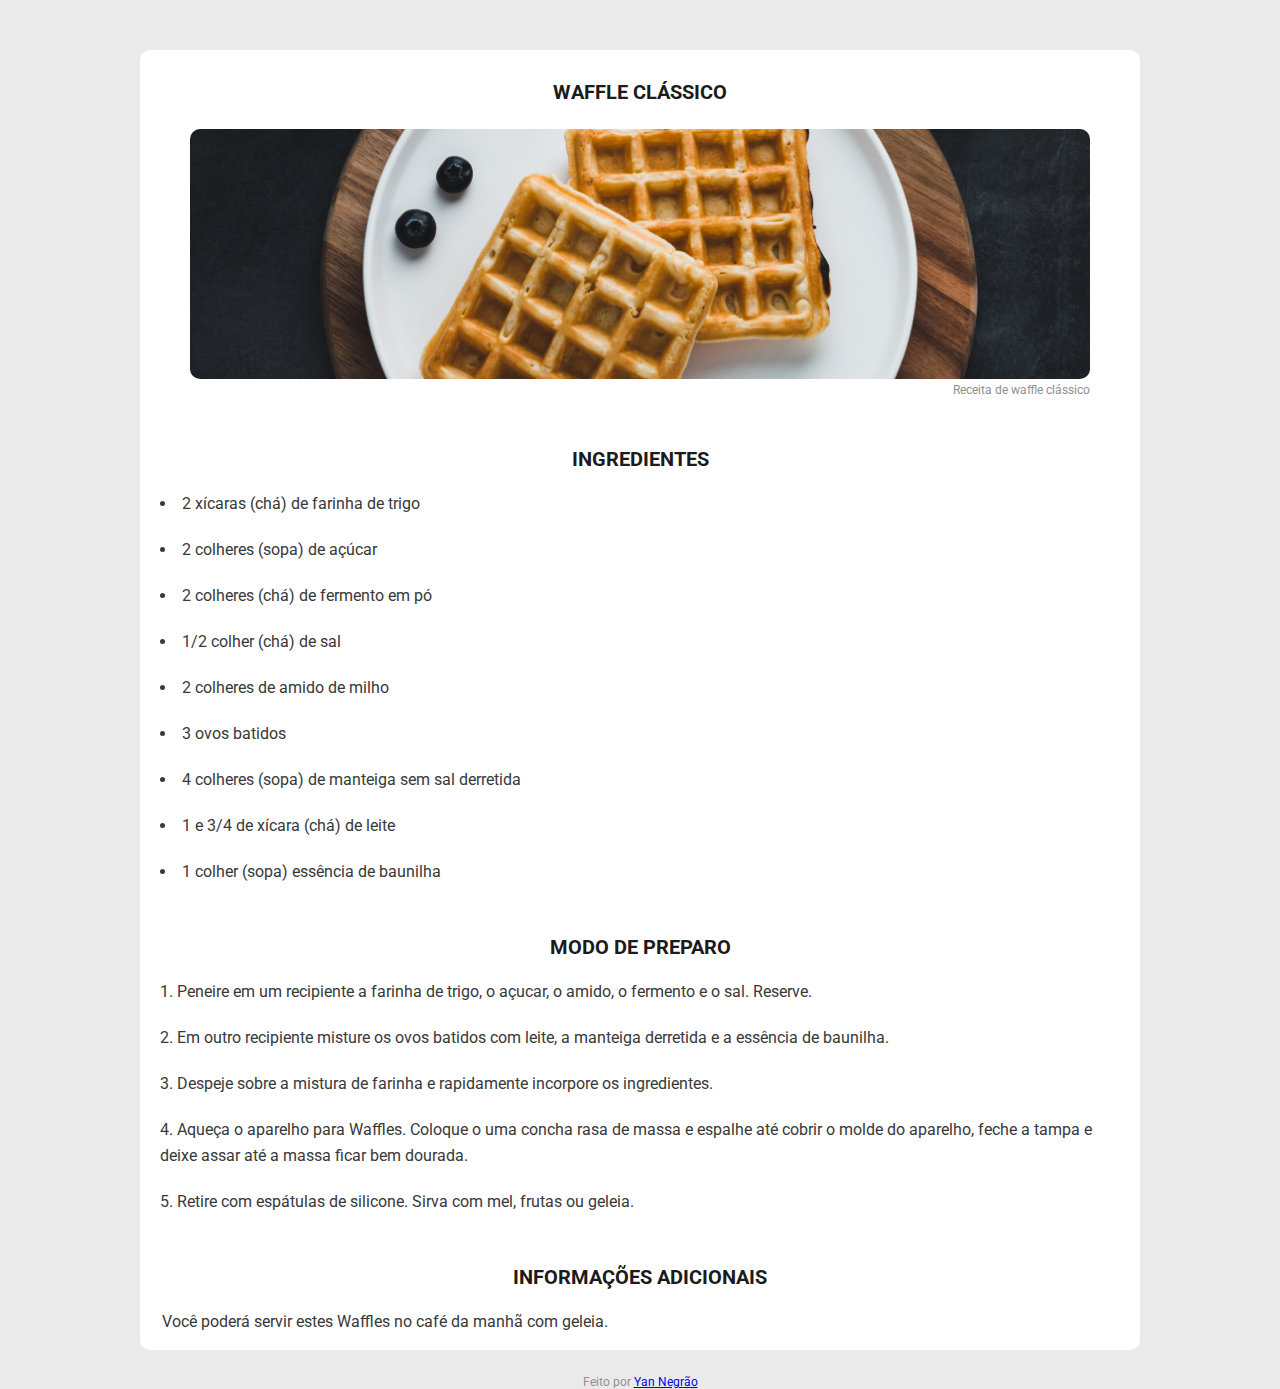
<file: Desafio-PaginadeReceita/index.html>
<!DOCTYPE html>
<html lang="pt-BR">
<head>
  <meta charset="UTF-8">
  <meta http-equiv="X-UA-Compatible" content="IE=edge">
  <meta name="viewport" content="width=device-width, initial-scale=1.0">
  <link rel="stylesheet" href="style.css">
  <link rel="preconnect" href="https://fonts.googleapis.com">
  <link rel="preconnect" href="https://fonts.gstatic.com" crossorigin>
  <link
   href="https://fonts.googleapis.com/css2?family=Roboto:wght@400;700&display=swap"
   rel="stylesheet">
  <title>Waffle</title>
</head>
<body>
  <div class="receita">
  <h1>WAFFLE CLÁSSICO</h1>

  <div class="FOTO">
  <img src="waffle.jpg" alt="Waffle">
  <figcaption class="legenda-img">Receita de waffle clássico</figcaption>
  </div>

  <h3>INGREDIENTES</h3>
    
  <ul>
      <li>2 xícaras (chá) de farinha de trigo</li>
      <li>2 colheres (sopa) de açúcar</li>
      <li>2 colheres (chá) de fermento em pó</li>
      <li>1/2 colher (chá) de sal</li>
      <li>2 colheres de amido de milho</li>
      <li>3 ovos batidos</li>
      <li>4 colheres (sopa) de manteiga sem sal derretida</li>
      <li>1 e 3/4 de xícara (chá) de leite</li>
      <li>1 colher (sopa) essência de baunilha</li>
    </ul>

    <h3>MODO DE PREPARO</h3>
    <ol>
      <li>Peneire em um recipiente a farinha de trigo, o açucar, o amido, o fermento e o sal. Reserve.</li>
      <li>Em outro recipiente misture os ovos batidos com leite, a manteiga derretida e a essência de baunilha.</li>
      <li>Despeje sobre a mistura de farinha e rapidamente incorpore os ingredientes.</li>
      <li>Aqueça o aparelho para Waffles. Coloque o uma concha rasa de massa e espalhe até cobrir o molde do aparelho, feche a tampa e deixe assar até a massa ficar bem dourada.</li>
      <li>Retire com espátulas de silicone. Sirva com mel, frutas ou geleia.</li>
    </ol>

    <h3>INFORMAÇÕES ADICIONAIS</h3>
    <p>Você poderá servir estes Waffles no café da manhã com geleia.</p>

  </div>

  <footer class="pe">Feito por <a href="https://github.com/Nigraum">Yan Negrão</a></footer>
</body>
</html>
</file>
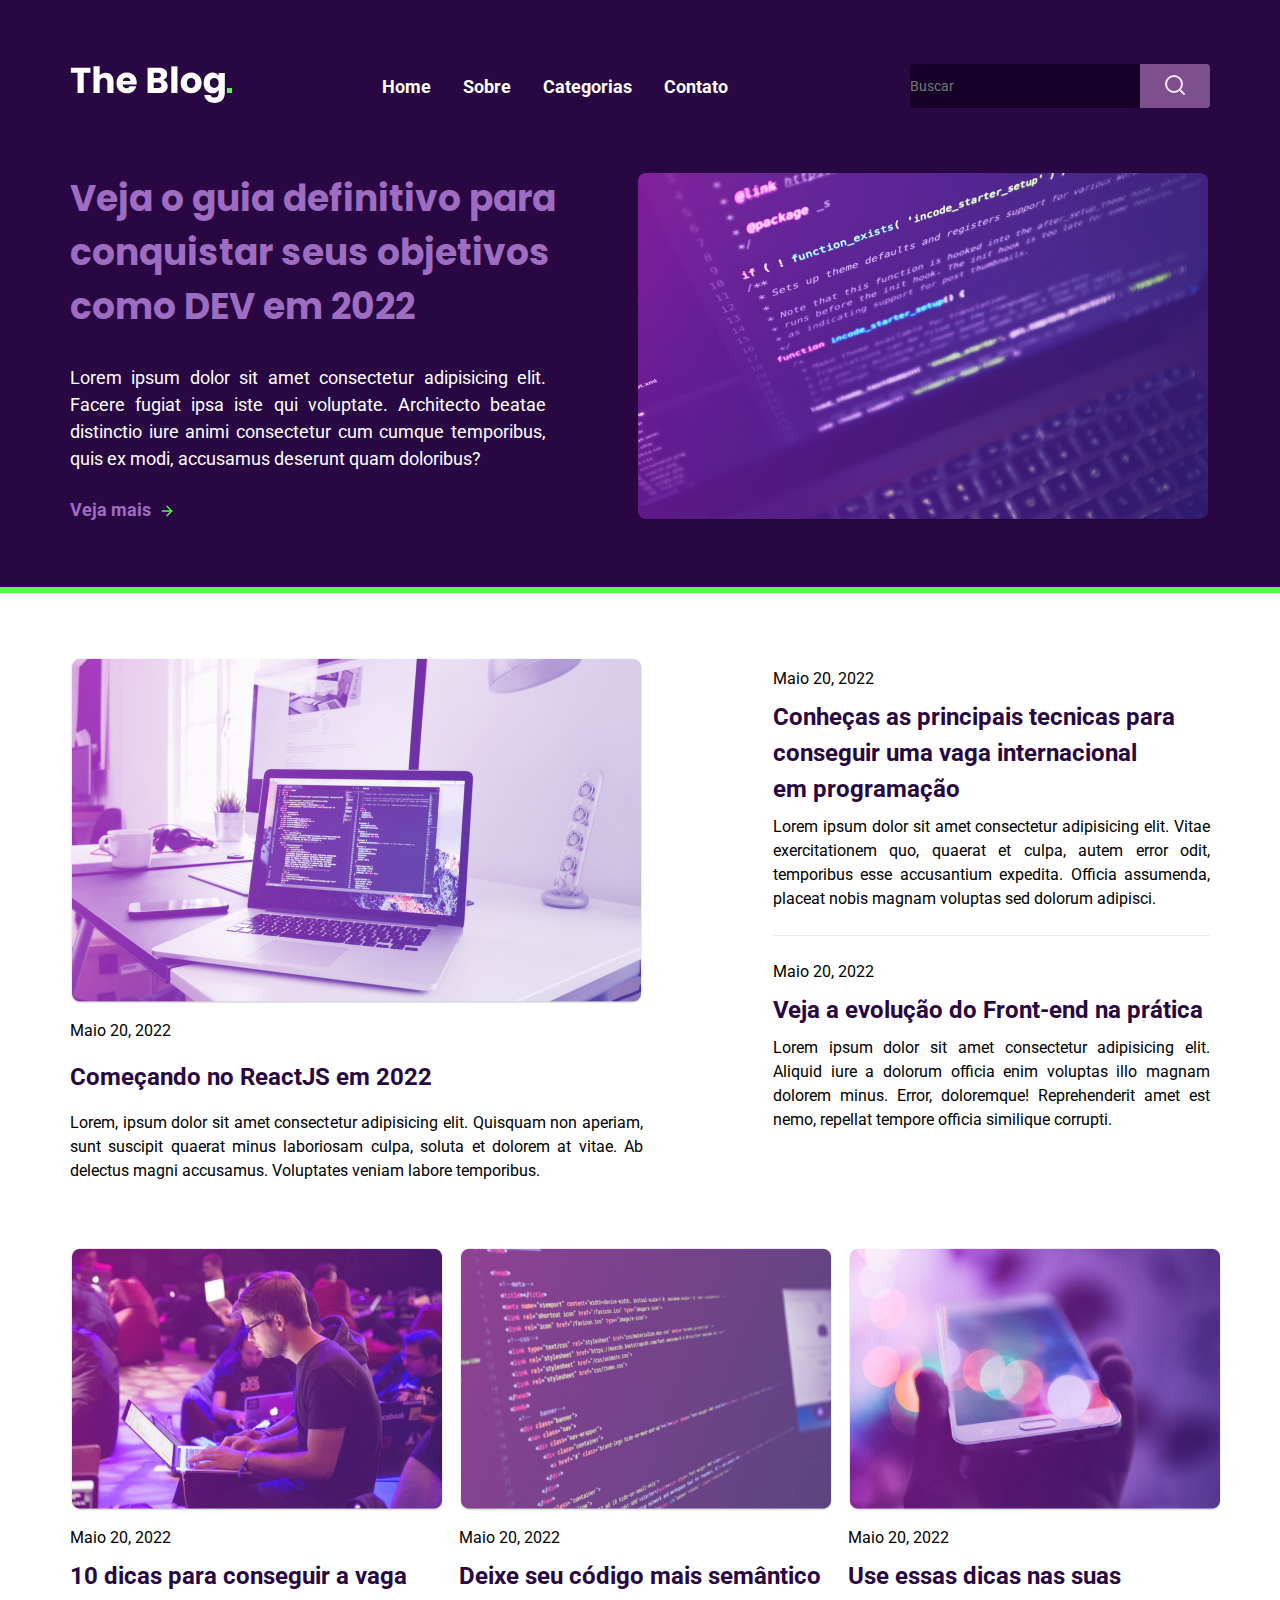
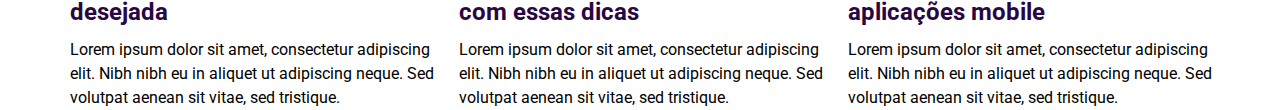
<file: Desafio-Theblog/index.html>
<!DOCTYPE html>
<html lang="pt-BR">
<head>
  <link rel="preconnect" href="https://fonts.googleapis.com">
  <link rel="preconnect" href="https://fonts.gstatic.com" crossorigin>
  <link href="https://fonts.googleapis.com/css2?family=Poppins:wght@700&family=Prompt&display=swap" rel="stylesheet"> 
  <link rel="preconnect" href="https://fonts.googleapis.com">
  <link rel="preconnect" href="https://fonts.gstatic.com" crossorigin>
  <link href="https://fonts.googleapis.com/css2?family=Prompt&family=Roboto:wght@400;700&display=swap" rel="stylesheet"> 
  <meta charset="UTF-8">
  <link rel="stylesheet" href="./assets/style.css">
  <meta http-equiv="X-UA-Compatible" content="IE=edge">
  <meta name="viewport" content="width=device-width, initial-scale=1.0">
  <title>The blog</title>
</head>
<body>
<header class="blog-header">
  <div class="wrapper site-header__wrapper">
    <a href="#" class="logo"><img src="./assets/images/logo.svg" alt="logo"></a>
    <nav class="nav-list">
      <li class="nav-item"> <a href="./index.html">Home</a> </li>
      <li class="nav-item"><a href="#">Sobre</a></li>
      <li class="nav-item"><a href="#">Categorias</a></li>
      <li class="nav-item"><a href="#">Contato</a></li>
    </nav>
    <div class="search">
      <input type="search" placeholder="Buscar">
      <button type="submit">
        <img src="./assets/images/search.svg" alt="Botão Buscar">
      </button>
      </div>
  </div>
  <div class="wrapper content-header">
    <div>
    <h1>Veja o guia definitivo para conquistar seus objetivos como DEV em 2022</h1>
    <p>Lorem ipsum dolor sit amet consectetur adipisicing elit. Facere fugiat ipsa iste qui voluptate. Architecto beatae distinctio iure animi consectetur cum cumque temporibus, quis ex modi, accusamus deserunt quam doloribus?</p>
    <div class="veja-mais">
    <h4>Veja mais</h4>
    <img src="./assets/images/arrow-right.svg" alt="">
    </div>
    </div>
    <div>
    <img src="./assets/images/featured-image.png" alt="">
    </div>
  </div>
</header>
<div class="green"></div>

<div class="wrapper container">

  <div>
    <img src="./assets/images/post-1.png" alt="post1">
    <figcaption>Maio 20, 2022</figcaption>
    <h2>Começando no ReactJS em 2022</h2>
    <p>Lorem, ipsum dolor sit amet consectetur adipisicing elit. Quisquam non aperiam, sunt suscipit quaerat minus laboriosam culpa, soluta et dolorem at vitae. Ab delectus magni accusamus. Voluptates veniam labore temporibus.</p>
  </div>

  

  <div class="text">
    <figcaption>Maio 20, 2022</figcaption>
    <h2>Conheças as principais tecnicas para <br> conseguir uma vaga internacional <br> em programação</h2>
    <p>Lorem ipsum dolor sit amet consectetur adipisicing elit. Vitae exercitationem quo, quaerat et culpa, autem error odit, temporibus esse accusantium expedita. Officia assumenda, placeat nobis magnam voluptas sed dolorum adipisci.</p>
    <div class="linha"></div>
    <figcaption>Maio 20, 2022</figcaption>
    <h2>Veja a evolução do Front-end na prática</h2>
    <p>Lorem ipsum dolor sit amet consectetur adipisicing elit. Aliquid iure a dolorum officia enim voluptas illo magnam dolorem minus. Error, doloremque! Reprehenderit amet est nemo, repellat tempore officia similique corrupti.</p>
  </div>
</div>

<div class=" wrapper end">
  <div>
  <img src="./assets/images/post-2.png" alt="post2">
  <figcaption>Maio 20, 2022</figcaption>
  <h2>10 dicas para conseguir a vaga desejada</h2>
  <p>Lorem ipsum dolor sit amet, consectetur adipiscing elit. Nibh nibh eu in aliquet ut adipiscing neque. Sed volutpat aenean sit vitae, sed tristique. </p>
  </div>

  <div>
    <img src="./assets/images/post-3.png" alt="post2">
    <figcaption>Maio 20, 2022</figcaption>
    <h2>Deixe seu código mais semântico com essas dicas</h2>
    <p>Lorem ipsum dolor sit amet, consectetur adipiscing elit. Nibh nibh eu in aliquet ut adipiscing neque. Sed volutpat aenean sit vitae, sed tristique. </p>
    </div>

    <div>
      <img src="./assets/images/post-4.png" alt="post2">
      <figcaption>Maio 20, 2022</figcaption>
      <h2>Use essas dicas nas suas aplicações mobile</h2>
      <p>Lorem ipsum dolor sit amet, consectetur adipiscing elit. Nibh nibh eu in aliquet ut adipiscing neque. Sed volutpat aenean sit vitae, sed tristique. </p>
      </div>
</div>

</body>
</html>
</file>
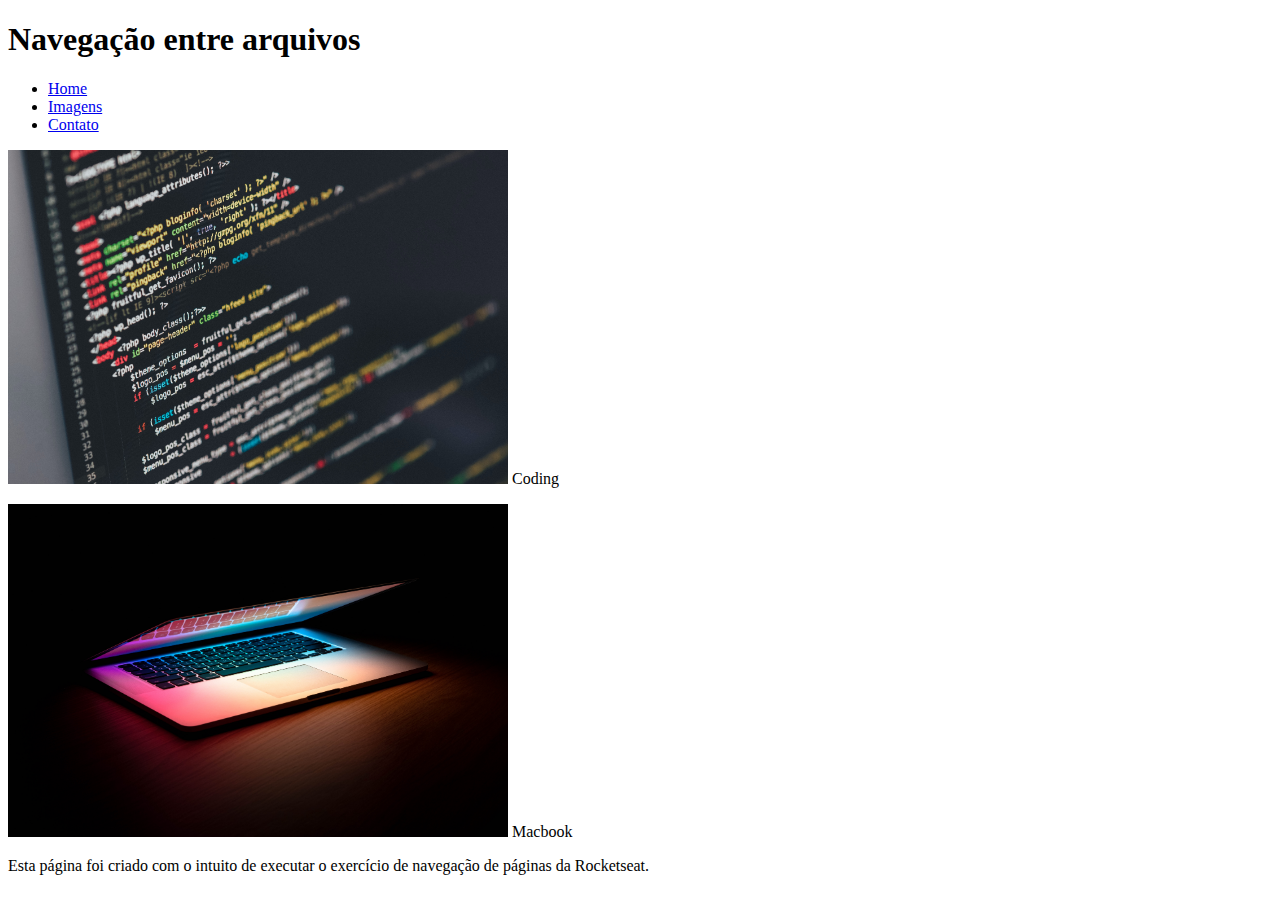
<file: Navegaçao-entre-arquivos/files/images.html>
<!DOCTYPE html>
<html lang="en">
<head>
  <meta charset="UTF-8">
  <meta http-equiv="X-UA-Compatible" content="IE=edge">
  <meta name="viewport" content="width=device-width, initial-scale=1.0">
  <link rel="stylesheet" href="./style.css">
  <title>Imagens</title>
</head>
<body>
  <h1>Navegação entre arquivos</h1>
  <div>
    <nav>
    <ul>
      <li><a href="../index.html">Home</a></li>
      <li><a href="./images.html">Imagens</a></li>
      <li><a href="../contact.html">Contato</a></li>
    </ul>
    </nav>
  </div>
  <div class="container"> 
       <p> 
         <img src="./ilya-pavlov-OqtafYT5kTw-unsplash.jpg" alt="">
        <span>Coding</span>
        </p> 
        <p>
        <img src="./joshua-reddekopp-SyYmXSDnJ54-unsplash.jpg" alt="">
        <span>Macbook</span>
        </p>
  </div>
  <p>Esta página foi criado com o intuito de executar o exercício de navegação de páginas da Rocketseat.</p>
</body>
</html>
</file>
<file: Desafio-PaginadeReceita/style.css>
* {
  margin: 0;
  padding: 0;
  box-sizing: border-box;
}

body {
  background: #eaeaea;
  font-family: 'Roboto', sans-serif;
}

.receita {
  background-color: #ffff;
  margin: 0 auto;
  width: 1000px;
  height: 1300px;
  margin-top: 50px;
  border-radius: 10px;
}

h1 {
  font-size: 20px;
  font-weight: 700;
  color: #1b1b1b;
  text-align: center;
  padding-bottom: 10px;
  padding-top: 30px;
}

h3 {
  font-size: 20px;
  font-weight: 700;
  color: #1b1b1b;
  text-align: center;
  margin-top: 50px;
  margin-bottom: 20px;
  
}

li  {
  font-size: 16px;
  font-weight: 400;
  color: #39393A;
  line-height: 26px;
  list-style-position: inside;
  margin:20px

}

p {
  font-size: 16px;
  font-weight: 400;
  color: #39393A;
  line-height: 26px;
  margin-left: 22px;
}

.FOTO{
  margin-right: 50px;
  margin-left: 50px;
  margin-top: 15px;
}

img {
  width: 100%;
  height: 250px;
  border-radius: 10px;
  object-fit: cover;
  position: relative;
}

.legenda-img {
  font-size: 12px;
  font-weight: 400;
  color: #8f8f8f;
  text-align: end;
}

.pe {
  font-size: 12px;
  font-weight: 400;
  color: #8f8f8f;
  text-align: center;
  margin-top: 25px;
}
</file>
<file: Desafio-Theblog/assets/style.css>
:root {
  --purple-bg: #290742;
  --dark-bg: #170027;
  --button-bg: #9e6dc2;
  --white: #fff;
  --light-purple: #9E6DC2;
  --green: #4fff4b;
}

* {
  margin: 0;
  padding: 0;
  box-sizing: border-box;
}

.blog-header {
  background-color: var(--purple-bg);
  height: 587px;
  

}
.wrapper {
  margin-right: auto; 
  margin-left: auto; 
  max-width:1160px; 
  padding-right: 10px; 
  padding-left: 10px;
  padding-top: 64px; 
  }

.site-header__wrapper {
  display: flex;
  justify-content: space-between;
  align-items: center;
}

.nav-list {
  display: flex;
}

.nav-item {
  list-style: none;
  margin-right: 2rem;
}

.nav-item a {
  text-decoration: none;
  color: #fff;
  font-family: 'Roboto';
  font-weight: 700;
  font-size: 18px;
  line-height: 21px;
}

.nav-item a:hover {
  color: var(--green);
  transition: all 200ms ease-in;
}

input {
  background-color: #170027;
  border-radius: 4px;
  border-top-right-radius: 0px;
  border-bottom-right-radius: 0px;
  border: none;
  width: 230px;
  height: 44px;
  color: #fff;
}

.search input::placeholder {
  font-family: 'Roboto';
  font-weight: 400px;
  font-size: 14px;
  line-height: 16px;
}

button {
  background-color: #fbf6;
  border-radius: 4px;
  border-bottom-left-radius: 0px;
  border-top-left-radius: 0px;
  border: none;
  width: 70px;
  height: 44px;
  float: right;
  cursor: pointer;
  transition: all 200ms ease-in;
}

button:hover {
  background-color: #170027;
}

.content-header {
  display: flex;
  flex-direction: row;
  
}

.content-header h1 {
  font-family: 'Poppins';
  font-style: Bold;
  font-size: 36px;
  line-height: 54px;
  text-align: left;
  color: var(--light-purple);
  font-weight: 700;
  
}

.content-header p {
  font-family: 'Roboto';
  font-size: 18px;
  line-height: 27px;
  text-align: left;
  color: var(--white);
  padding-top: 30px;
  font-weight: 400;
  text-align: justify;
  margin-right: 90px;
}

.content-header h4 {
  font-family: 'Roboto';
  font-weight: 700;
  font-size: 18px;
  line-height: 27px;
  color: var(--light-purple);
  padding-top: 24px;
}

.veja-mais {
  display: flex;
}

.veja-mais img {
  padding-top: 27px;
  padding-left: 8px;
  align-items: center;
  max-width: 24px;
}
.green {
  height: 6px;
  background-color: var(--green);
}

.container {
  display: flex;
  justify-content: space-between;
}

figcaption {
  font-family: 'Roboto';
  font-weight: 400;
  font-size: 16px;
  line-height: 24px;
  text-align: justify;
  margin-top:10px;

}

.container h2 {
  font-family: 'Roboto';
  font-weight: 700;
  font-size: 24px;
  line-height: 36px;
  color: var(--purple-bg);
  text-align: justify;
  margin-top: 15.97px;
}

.container p {
  font-family: 'Roboto';
  font-weight: 400;
  font-size: 16px;
  line-height: 24px;
  text-align: justify;
  margin-top:15.97px ;
}

.text {
  margin-left: 130px;
}

.text h2 {
  margin-top: 8px;
}

.text p {
  margin-top: 8px;
}

.linha {
  background-color:#F2E7FA ;
  height: 1px;
  margin-top: 23.59px;
  margin-bottom: 23.96px;
}


.end {
  display: flex;
  gap: 15px;
  justify-content: space-between;
}

.end h2 {
  font-family: 'Roboto';
  font-weight: 700;
  font-size: 24px;
  line-height: 36px;
  color: var(--purple-bg);
  margin-top: 8px;
  display: flex;
}

.end p {
  font-family: 'Roboto';
  font-weight: 400;
  font-size: 16px;
  line-height: 24px;
  margin-top:8px ;
}
</file>
<file: Navegaçao-entre-arquivos/files/style.css>
.container img {
  max-width: 500px;
  max-height: 350px;
  width: auto;
  height: auto;

}
</file>
